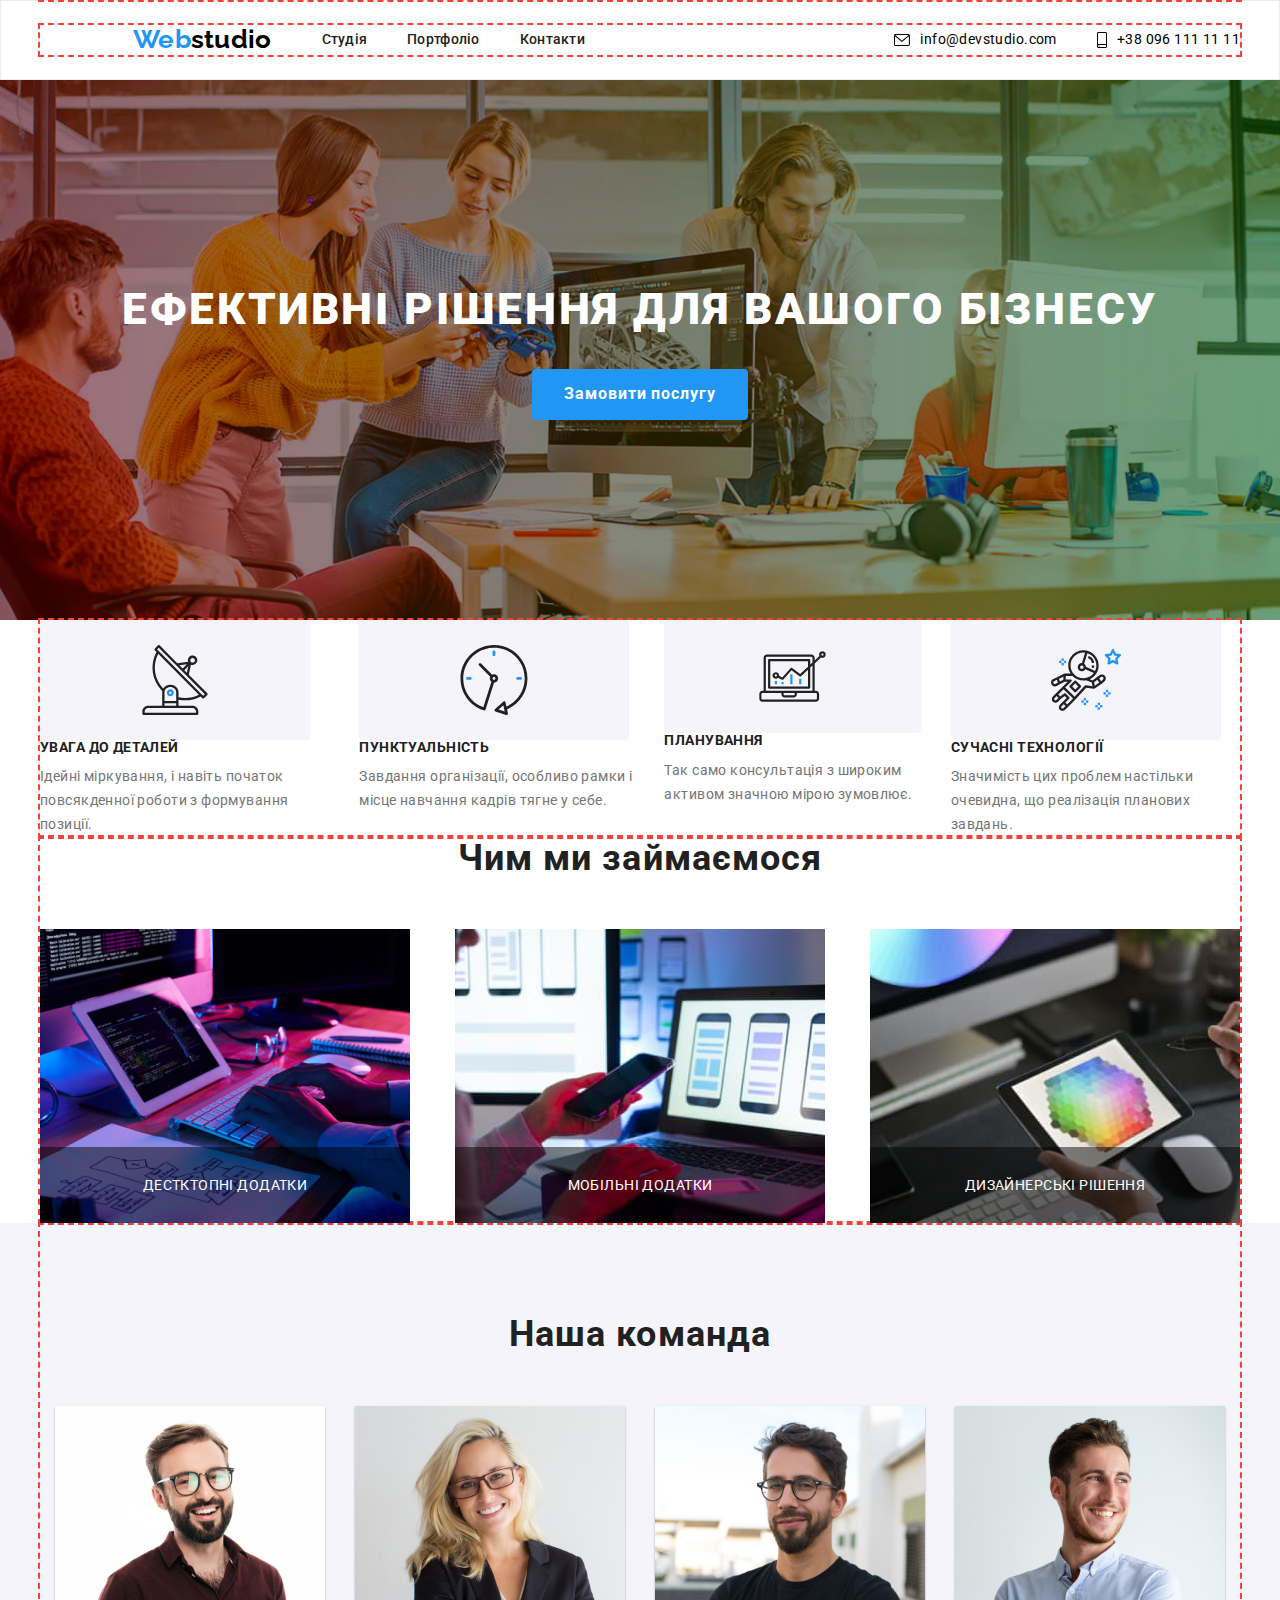
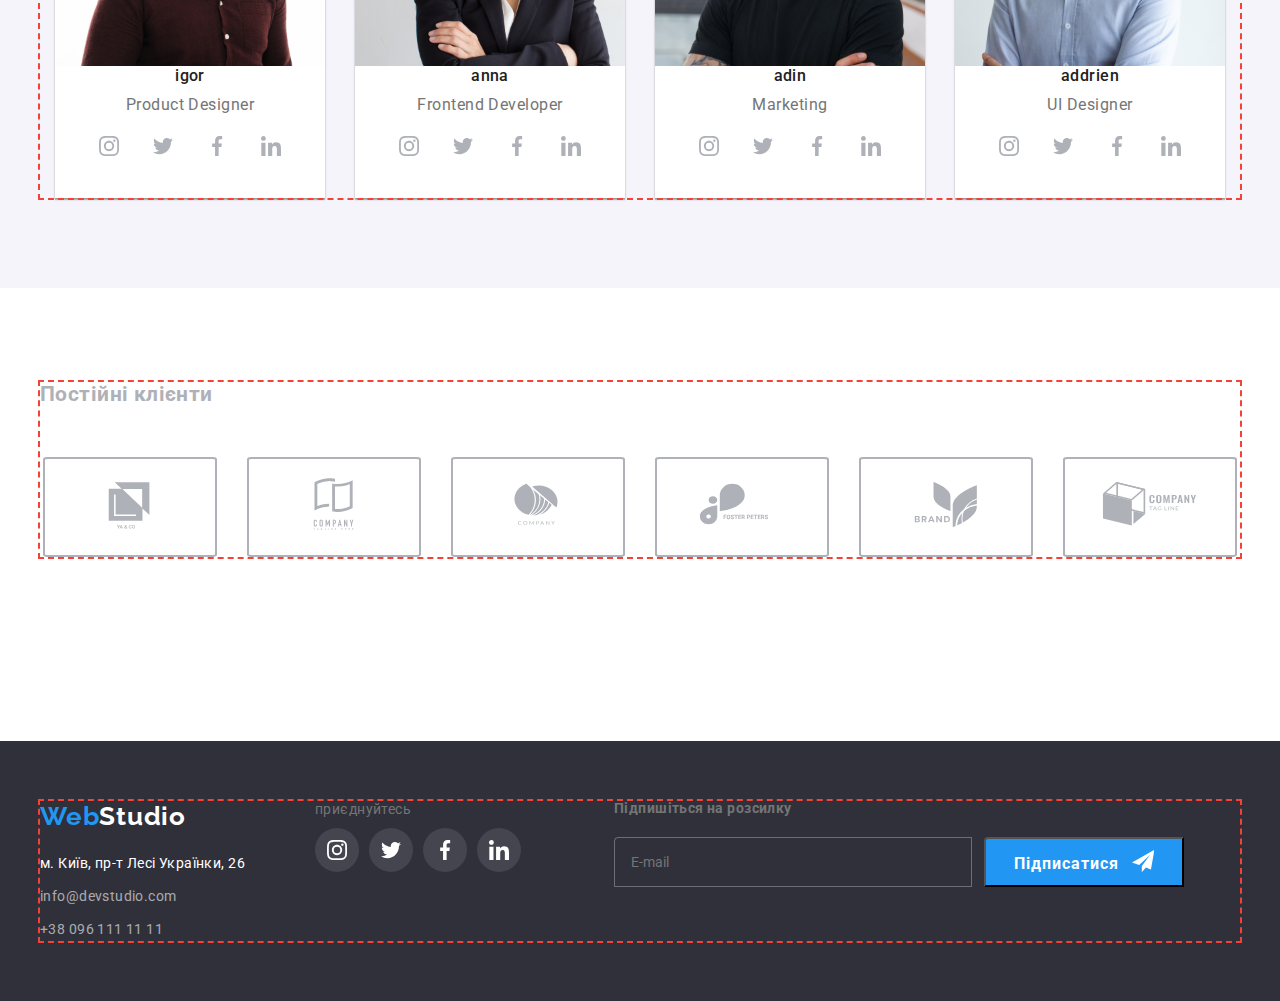
<file: index.html>
<!DOCTYPE html>
<html lang="en">
  <head>
    <div class="container">
      <meta charset="UTF-8" />
      <meta name="viewport" content="width=device-width, initial-scale=1.0" />
      <title>WebStudio</title>
      <link rel="preconnect" href="https://fonts.googleapis.com" />
      <link rel="preconnect" href="https://fonts.gstatic.com" crossorigin />
      <link
        href="https://fonts.googleapis.com/css2?family=Raleway:wght@700&family=Roboto:wght@400;500;700;900&display=swap"
        rel="stylesheet"
      />
      <link
        rel="stylesheet"
        href="https://cdnjs.cloudflare.com/ajax/libs/modern-normalize/1.1.0/modern-normalize.min.css"
      />
      <link rel="stylesheet" href="./css/reset.css" />
      <link rel="stylesheet" href="./css/style.css" />
    </div>
  </head>

  <body>
    <header class="header">
      <div class="container flex">
        <nav class="header-nav">
          <a href="./index.html" class="header-logo link">
            <span class="logo-designe">Web</span>studio
          </a>
          <ul class="header-nav-link">
            <li>
              <a href="./index.html" class="link header-nav-link">Студія</a>
            </li>
            <li>
              <a href="./portfolio.html" class="link header-nav-link"
                >Портфоліо</a
              >
            </li>
            <li><a href="#" class="link header-nav-link">Контакти</a></li>
          </ul>
        </nav>
        <ul class="header-contacts">
          <li class="header-aldres">
            <a
              href="mailto:info@devstudio.com"
              class="link header-contacts-link"
            >
              <svg width="16" height="12" class="contas-icon">
                <use href="./images/icons.svg#icon-envelope"></use>
              </svg>
              info@devstudio.com</a
            >
          </li>
          <li class="header-nomer">
            <a href="tel:+380961111111" class="link header-contacts-link">
              <svg class="contas-icon" width="10" height="16">
                <use href="./images/icons.svg#icon-smartphone"></use></svg>+38 096 111 11 11</a
            >
          </li>
        </ul>
      </div>
    </header>
    <!--main-->
    <main>
      <section class="hero">
        <h1 class="hero-title">Ефективні рішення для вашого бізнесу</h1>
        <button type="button" class="hero-btn" data-modal-open>
          Замовити послугу
        </button>
      </section>
      <section>
        <div class="container">
          <ul class="features-list">
            <li class="socioal-link">
              <img src="./images/anntena.svg" alt="" />
              <h3 class="features-header">УВАГА ДО ДЕТАЛЕЙ</h3>
              <p class="features-description">
                Ідейні міркування, і навіть початок повсякденної роботи з
                формування позиції.
              </p>
            </li>
            <li>
              <img src="./images/clock.svg" alt="" />
              <h3 class="features-header">ПУНКТУАЛЬНІСТЬ</h3>
              <p class="features-description">
                Завдання організації, особливо рамки і місце навчання кадрів
                тягне у себе.
              </p>
            </li>
            <li>
              <img src="./images/diagram.svg" alt="" />
              <h3 class="features-header">ПЛАНУВАННЯ</h3>
              <p class="features-description">
                Так само консультація з широким активом значною мірою зумовлює.
              </p>
            </li>
            <li>
              <img src="./images/astronaut.svg" alt="" />
              <h3 class="features-header">СУЧАСНІ ТЕХНОЛОГІЇ</h3>
              <p class="features-description">
                Значимість цих проблем настільки очевидна, що реалізація
                планових завдань.
              </p>
            </li>
          </ul>
        </div>
      </section>
      <section>
        <div class="container">
          <h2 class="occupation-header">Чим ми займаємося</h2>
          <ul class="item-link">
            <li class="image-container">
              <img src="./images/kamnd.jpg" alt="додатки" class="li-image" />
              <p class="li-text">ДЕСТКТОПНІ ДОДАТКИ</p>
            </li>
            <li class="image-container">
              <img src="./images/mobail.jpg" alt="додатки" class="li-image" />
              <p class="li-text">МОБІЛЬНІ ДОДАТКИ</p>
            </li>
            <li class="image-container">
              <img src="./images/designe.jpg" alt="додатки" class="li-image" />
              <p class="li-text">ДИЗАЙНЕРСЬКІ РІШЕННЯ</p>
            </li>
          </ul>
        </div>
      </section>
      <section class="team-section">
        <div class="container">
          <h2 class="team-header">Наша команда</h2>
          <ul class="team-list">
            <li class="team-list-li">
              <img src="./images/igor.jpg" alt="фото-ігоря" width="270" />
              <h3 class="team-name">igor</h3>
              <p class="team-position">Product Designer</p>
              <ul class="socials">
                <li class="socioal-item">
                  <svg width="20" height="20" class="social-icon">
                    <use href="./images/icons.svg#icon-instagram-1"></use>
                  </svg>
                </li>
                <li class="socioal-item">
                  <svg width="20" height="20" class="social-icon">
                    <use href="./images/icons.svg#icon-twitter-1"></use>
                  </svg>
                </li>
                <li class="socioal-item">
                  <svg width="20" height="20" class="social-icon">
                    <use href="./images/icons.svg#icon-facebook-1"></use>
                  </svg>
                </li>
                <li class="socioal-item">
                  <svg width="20" height="20" class="social-icon">
                    <use href="./images/icons.svg#icon-linkedin-1"></use>
                  </svg>
                </li>
              </ul>
            </li>
            <li class="team-list-li">
              <img src="./images/anna.jpg" alt="фото-ольги" width="270" />
              <h3 class="team-name">anna</h3>
              <p class="team-position">Frontend Developer</p>
              <ul class="socials">
                <li class="socioal-item">
                  <svg width="20" height="20" class="social-icon">
                    <use href="./images/icons.svg#icon-instagram-1"></use>
                  </svg>
                </li>
                <li class="socioal-item">
                  <svg width="20" height="20" class="social-icon">
                    <use href="./images/icons.svg#icon-twitter-1"></use>
                  </svg>
                </li>
                <li class="socioal-item">
                  <svg width="20" height="20" class="social-icon">
                    <use href="./images/icons.svg#icon-facebook-1"></use>
                  </svg>
                </li>
                <li class="socioal-item">
                  <svg width="20" height="20" class="social-icon">
                    <use href="./images/icons.svg#icon-linkedin-1"></use>
                  </svg>
                </li>
              </ul>
            </li>
            <li class="team-list-li">
              <img src="./images/adin.jpg" alt="фото-миколи" width="270" />
              <h3 class="team-name">adin</h3>
              <p class="team-position">Marketing</p>
              <ul class="socials">
                <li class="socioal-item">
                  <svg width="20" height="20" class="social-icon">
                    <use href="./images/icons.svg#icon-instagram-1"></use>
                  </svg>
                </li>
                <li class="socioal-item">
                  <svg width="20" height="20" class="social-icon">
                    <use href="./images/icons.svg#icon-twitter-1"></use>
                  </svg>
                </li>
                <li class="socioal-item">
                  <svg width="20" height="20" class="social-icon">
                    <use href="./images/icons.svg#icon-facebook-1"></use>
                  </svg>
                </li>
                <li class="socioal-item">
                  <svg width="20" height="20" class="social-icon">
                    <use href="./images/icons.svg#icon-linkedin-1"></use>
                  </svg>
                </li>
              </ul>
            </li>
            <li class="team-list-li">
              <img src="./images/addrien.jpg" alt="фото-михайла" width="270" />
              <h3 class="team-name">addrien</h3>
              <p class="team-position">UI Designer</p>
              <ul class="socials">
                <li class="socioal-item">
                  <svg width="20" height="20" class="social-icon">
                    <use href="./images/icons.svg#icon-instagram-1"></use>
                  </svg>
                </li>
                <li class="socioal-item">
                  <svg width="20" height="20" class="social-icon">
                    <use href="./images/icons.svg#icon-twitter-1"></use>
                  </svg>
                </li>
                <li class="socioal-item">
                  <svg width="20" height="20" class="social-icon">
                    <use href="./images/icons.svg#icon-facebook-1"></use>
                  </svg>
                </li>
                <li class="socioal-item">
                  <svg width="20" height="20" class="social-icon">
                    <use href="./images/icons.svg#icon-linkedin-1"></use>
                  </svg>
                </li>
              </ul>
            </li>
          </ul>
        </div>
      </section>
      <section class="sponsar">
        <div class="container">
          <h2 class="always-h2">Постійні клієнти</h2>
          <ul class="companies">
            <li class="companies-item">
              <svg width="106" height="60" class="companies-icon">
                <use href="./images/icons.svg#icon-Logo"></use>
              </svg>
            </li>
            <li class="companies-item">
              <svg width="106" height="60" class="companies-icon">
                <use href="./images/icons.svg#icon-Logo-1"></use>
              </svg>
            </li>
            <li class="companies-item">
              <svg width="106" height="60" class="companies-icon">
                <use href="./images/icons.svg#icon-Logo-2"></use>
              </svg>
            </li>
            <li class="companies-item">
              <svg width="106" height="60" class="companies-icon">
                <use href="./images/icons.svg#icon-Logo-3"></use>
              </svg>
            </li>
            <li class="companies-item">
              <svg width="106" height="60" class="companies-icon">
                <use href="./images/icons.svg#icon-Logo-4"></use>
              </svg>
            </li>
            <li class="companies-item">
              <svg width="106" height="60" class="companies-icon">
                <use href="./images/icons.svg#icon-Logo-5"></use>
              </svg>
            </li>
          </ul>
        </div>
      </section>
    </main>

    <footer class="footer">
      <div class="footerflex container">
        <div class="footer-adress-box">
          <a href="./index.html" lang="en" class="link footer-logo">
            <span class="logo-designe">Web</span>Studio
          </a>
          <address>
            <p class="footer-adress">м. Київ, пр-т Лесі Українки, 26</p>
            <a href="mailto:info@devstudio.com" class="link footer-contacts"
              >info@devstudio.com</a>
            <a href="tel:+380961111111" class="link footer-contacts"
              >+38 096 111 11 11</a>
          </address>
        </div>
        <div class="footer-socials-box">
          <p>приєднуйтесь</p>
          <ul class="footer-socials">
            <li class="footer-socioal-item">
              <svg width="20" height="20" class="footer-social-icon">
                <use href="./images/icons.svg#icon-instagram-1"></use>
              </svg>
            </li>
            <li class="footer-socioal-item">
              <svg width="20" height="20" class="footer-social-icon">
                <use href="./images/icons.svg#icon-twitter-1"></use>
              </svg>
            </li>
            <li class="footer-socioal-item">
              <svg width="20" height="20" class="footer-social-icon">
                <use href="./images/icons.svg#icon-facebook-1"></use>
              </svg>
            </li>
            <li class="footer-socioal-item">
              <svg width="20" height="20" class="footer-social-icon">
                <use href="./images/icons.svg#icon-linkedin-1"></use>
              </svg>
            </li>
          </ul>
        </div>
        <div class="footer-form-box">
          <p class="footer-form-text">Підпишіться на розсилку</p>
          <form class="footer-form">
            <input
              type="email"
              class="footer-form-imput"
              placeholder="E-mail"
            />
            <button type="submit" class="footer-form-btn">
              Підписатися
              <svg width="24px" height="24px" class="footer-send-icon">
                <use href="./images/icons.svg#icon-footer-send"></use>
              </svg>
            </button>
          </form>
        </div>
      </div>
    </footer>
    <div class="backdrop is-hidden" data-modal>
      <div class="modal">
        <button class="modal-close-btn" data-modal-close type="button">
          x
        </button>
        <h2>Залиште свої дані, ми вам передзвонимо</h2>
        <form>
          <div class="modal-field">
            <label  for="name">Ім'я</label>
            <svg class="modal-field-form">  
              <use href="./images/icons.svg#icon-modal-person">
              </use>
          </svg>
            <input type="text" name="name" id="name" autofocus="" class="input-emeil"/>
          </div>
          <div class="modal-field">
            <label for="tel">Телефон</label>
            <svg class="modal-field-form">
              <use href="./images/icons.svg#icon-smartphone">
              </use>
          </svg>
            <input type="tel" name="tel" id="tel" autofocus="" class="input-emeil"/>
          </div>
          <div class="modal-field">
            <label  for="email">Пошта</label>
           <svg class="modal-field-form">
                <use href="./images/icons.svg#icon-modal-email">
                </use>
           </svg>
            <input type="email" name="email" id="email" autofocus=""  class="input-emeil"/>
          </div>
          <button type="submit" class="submit">Відправити</button>
        </form>
      </div>
    </div>
    <script src="./modal.js"></script>
  </body>
</html>
</file>
<file: css/style.css>
:root {
  --main-heading-color: #212121;
  --main-text-color: #757575;
  --main-background-color: #2f303a;
  --main-current-color: #2196f3;
  --hover-color: #2196f3;
  --accent-color: #ffffff;
  --bg-btn-color: #f5f4fa;
  --footer-contacts-color: rgba(255, 255, 255, 0.6);
  --logo-color: #000000;
}
body {
  font-family: "Roboto", sans-serif;
  color: var(--main-text-color);
  font-style: normal;
  font-size: 14px;
  line-height: 1.2;
  letter-spacing: 0.03em;
}

.visually-hidden {
  position: absolute;
  white-space: nowrap;
  width: 1px;
  height: 1px;
  overflow: hidden;
  border: 0;
  padding: 0;
  clip: rect(0 0 0 0);
  clip-path: inset(50%);
  margin: -1px;
}

.container {
  /* max-width: 1200px; */
  width: 1200px;
  margin: 0 auto;
  /* margin-left: auto;
    margin-right: auto; */

  outline: 2px dashed #f44336;
}

.section {
  padding-bottom: 94px;
  padding-top: 94px;
}

/* .flex-test {
    display: flex;
    flex-wrap: wrap;
    justify-content: space-between;
} */

/* .flex-test > li:not(:last-child) {
    margin-right: 30px;
} */

.list-direction {
  display: flex;
  gap: 30px;
}

.flex {
  display: flex;
}

/* header */

.header {
  padding-top: 24px;
  padding-bottom: 24px;
  border: 1px solid #ececec;
  display: flex;
}

.header-logo {
  text-decoration: none;
  font-family: "Raleway", sans-serif;
  font-weight: 700;
  font-size: 26px;
  color: var(--logo-color);
}

.logo-designe {
  color: var(--hover-color);
}

.header-nav {
  display: flex;
}

.header-nav {
  display: flex;
  align-items: center;
  gap: 50px;
  margin-left: 93px;
}

.header-nav {
  display: flex;
  align-items: center;
  gap: 50px;
}
.header-nav,
.header-nav-link {
  list-style-type: none;
  text-decoration: none;
  font-weight: 500;
  letter-spacing: 0.02em;
  font-size: 14px;
  line-height: 1.14;
  display: flex;
  align-items: center;
}

.header-nav-link {
  color: var(--main-heading-color);
  fill: #757575;
  display: flex;
  gap: 40px;
}
.contas-icon {
  fill: currentColor;
}

.header-contacts {
  list-style-type: none;
  color: inherit;
  display: flex;
  justify-content: center;
  align-items: center;
  margin-left: auto;
  gap: 40px;
  text-decoration: none;
}

.header-contacts-link {
  color: black;
  text-decoration: none;
  display: flex;
  align-items: center;
  gap: 10px;
}

.header-contacts-link:hover,
.header-nav-link:hover,
.header-contacts-link:focus,
.header-nav-link:focus {
  color: #005eb0;
  opacity: 1;
}
.contas-icon {
  color: currentColor;
}
/* hero */

.hero {
  /* width: 1600px; */
  max-width: 1600px;
  padding-top: 200px;
  padding-bottom: 200px;
  margin-left: auto;
  margin-right: auto;
  text-align: center;
  background-image: linear-gradient(
      to right,
      rgba(255, 0, 0, 0.2),
      rgba(0, 255, 0, 0.2)
    ),
    url("../images/tim.jpg");
  background-repeat: no-repeat;
  background-position: center;
  background-size: cover;
}
.team-list {

  
  list-style-type: none;
  margin-top: 0;
  margin-bottom: 0;
  padding: 0;
}

.team-list-li {
  box-shadow: 0 2px 1px 0 rgba(0, 0, 0, 0.2), 0 1px 1px 0 rgba(0, 0, 0, 0.14), 0 1px 3px 0 rgba(0, 0, 0, 0.12);
  background-color: white;
}

.hero-title {
  margin-bottom: 30px;
  font-weight: 900;
  font-size: 44px;
  line-height: 1.36;
  text-align: center;
  letter-spacing: 0.06em;
  text-transform: uppercase;
  color: var(--accent-color);
}
.team-list {
  display: flex;
  gap: 30px;
  justify-content: center;
}
.features-list {
  display: flex;
  gap: 30px;
  list-style-type: none;
}
.hero-btn {
  min-width: 216px;
  padding: 10px;
  border: 0;
  border-radius: 4px;
  cursor: pointer;
  font-family: "Roboto", sans-serif;
  font-weight: 700;
  font-size: 16px;
  line-height: 1.88;
  text-align: center;
  letter-spacing: 0.06em;
  color: var(--accent-color);
  background-color: var(--hover-color);
}

/* features */

.features {
  padding-bottom: 0px;
}

.features-header {
  margin-bottom: 10px;
  font-size: 14px;
  font-weight: 700;
  line-height: 1.14;
  text-transform: uppercase;
  color: var(--main-heading-color);
}

.features-description {
  font-weight: 400;
  font-size: 14px;
  line-height: 1.71;
  letter-spacing: 0.03em;
}

.occupation-header,
.team-header {
  margin-bottom: 50px;
  font-weight: 700;
  font-size: 36px;
  line-height: 1.17;
  text-align: center;
  letter-spacing: 0.03em;
  color: var(--main-heading-color);
}
.input-emeil {
  display: inline;
  justify-items: center;
  color: #757575;
  padding: 10px 24px;
  width: 100%;
}
.input-emeil:hover{
fill: #2196f3;
}
  
/* team */

.team {
  background-color: var(--bg-btn-color);
}

.team-section {
  background-color: #F5F4FA;
  padding-bottom: 90px;
}

.team-header {
  padding-top: 90px;
}

.team-item {
  background-color: var(--accent-color);
  border-radius: 0 0 4px 4px;
}

.team-description {
  padding-top: 30px;
  padding-bottom: 30px;
}

.team-name {
  margin-bottom: 10px;
  font-size: 16px;
  font-weight: 500;
  text-align: center;
  color: var(--main-heading-color);
  
}

.team-position {
  font-weight: 400;
  font-size: 16px;
  line-height: 1.19;
  text-align: center;
  letter-spacing: 0.03em;
}

.modal-field-form{
  position: relative;
  display: flex;
  color: #2196f3;
  width: 18px;
  height: 18px;
  top: 30px;
  left:8px;
}
.modal-field-form:hover{
  fill: #2196f3;
}
/* footer */

.footer {
  margin-top: 90px;
  padding-top: 60px;
  padding-bottom: 60px;
  background-color: var(--main-background-color);
}
.footerflex{
  display: flex;
}
.footer-socials-box{
  margin-left: 70px;
  margin-right: 93px;
}
.footer-logo {
  display: inline-block;
  margin-bottom: 20px;
  text-decoration: none;
  font-family: "Raleway", sans-serif;
  font-weight: 700;
  font-size: 26px;
  line-height: 1.19;
  letter-spacing: 0.03em;
  color: var(--accent-color);
}

.footer-adress,
.footer-contacts {
  font-weight: 400;
  font-size: 14px;
  line-height: 1.71;
  letter-spacing: 0.03em;
}

.footer-contacts {
  display: block;
  color: var(--footer-contacts-color);
}

.footer-contacts:hover,
.footer-contacts:focus {
  color: var(--hover-color);
  opacity: 1;
}

.footer-adress {
  margin-bottom: 9px;
  color: var(--accent-color);
}

.footer-adress + .footer-contacts {
  margin-bottom: 9px;
}
.footer-socials {
  display: flex;
  flex-direction: row;
  justify-content: center;
  margin-bottom: 30px;
  gap: 10px;
  margin-top: 10px;
}
.footer-socioal-item{
  display: flex;
  justify-content: center;
  align-items: center;
  fill: currentColor;
  color: white;
  border-radius: 50%;
  width: 44px;
  height: 44px;
  background-color: rgb(255, 255, 255, 0.1);
 }
 .footer-socioal-item:hover{
  background-color: #2196f3;
  color: white;
 }
.footer-social-icon {
 fill: currentColor;

}
.footer-form-text{
  font-size: 14px;
  font-weight: 700;
  line-height: 1.14;
  letter-spacing: 0.03em;
  margin-bottom: 20px;
 }

.footer-form-imput{
 background-color: transparent;
 width: 358px;
border-radius: 4px 0px 0px 0px;
border: 1px solid rgba(255, 255, 255, 0.3);
padding: 15px 16px;
color: white;
 }
.footer-form{ 
  display: flex;
  gap: 12px;
}
.footer-form-btn{
  display: flex;
  width: 200px;
  height: 50px;
  border-radius: 4px 0px 0px 0px;
font-size: 16px;
font-weight: 700;
line-height: 30px;
letter-spacing: 0.06em;
text-align: center;
padding: 10px 28px;
background-color: #2196f3;
color: white;
 }
 .footer-send-icon {
  fill: currentColor;
  margin-left: 13px;
}
.backdrop {
  z-index: 2;
  position: fixed;
  top: 0;
  left: 0;
  width: 100%;
  height: 100%;
  padding: 94px 15px 0;
  opacity: 1;
  overflow-y: auto;
  background-color: rgba(0, 0, 0, 0.2);
}

.is-hidden {
  opacity: 0;
  pointer-events: none;
  visibility: hidden;
}

.modal {
  position: relative;
  top: 50%;
  left: 50%;
  max-width: 528px;
  padding: 40px;
  border-radius: 4px;
  background-color: white;
  transform: translate(-50%, -50%);
  transition-property: transform, opacity;
  transition-duration: 250ms;
  transition-timing-function: cubic-bezier(0.4, 0, 0.2, 1);
  transition-delay: 0ms;
}

.no-scroll {
  overflow: hidden;
}

.backdrop.is-hidden .modal {
  opacity: 0;
  transform: translate(-50%, 50%) scale(0.5);
}
.modal-field {
  display: flex;
   flex-direction: column;
   gap: 4px;
   margin-bottom: 10px;
}
.modal-close-btn{
  display: flex;

}
.submit{
  display: flex;
align-items: center;
justify-content: center;
color: white;
margin-top: 30px;
margin-left: 125px;
background-color: #2196f3;
width: 180px;
height: 40px;
border: 0;

}
/* portfolio */

.btns-list {
  display: flex;
  gap: 8px;
  justify-content: center;
  margin-bottom: 50px;
}

.portfolio-btn {
  padding: 6px 22px;
  cursor: pointer;
  border: 0;
  border-radius: 4px;
  font-family: "Roboto", sans-serif;
  font-weight: 500;
  font-size: 16px;
  line-height: 1.62;
  text-align: center;
  letter-spacing: 0.03em;
  color: var(--main-heading-color);
  background-color: var(--bg-btn-color);
}

.portfolio-btn:hover {
  color: var(--accent-color);
  background-color: var(--hover-color);
}

.projects-list {
  display: flex;
  flex-wrap: wrap;
  gap: 30px;
}

.project-header {
  font-weight: 700;
  font-size: 18px;
  line-height: 2;
  letter-spacing: 0.06em;
  color: var(--main-heading-color);
}

.portfolio-description {
  font-weight: 400;
  font-size: 16px;
  line-height: 1.88;
  letter-spacing: 0.03em;
}

.item-link {
  display: flex;
  justify-content: flex-end;
  gap: 45px;
  list-style-type: none;
  margin-top: 0;
  margin-bottom: 0;
  padding-left: 0;
}
.sponsar {
 padding: 94px 0px ;
  color:#AFB1B8 ;
}

.always-h2 {
  margin: 0px;
}


.companies {
  margin-top: 50px;
  display: flex;
  list-style-type: none;
  justify-content: center;
  align-items: center;
  gap: 30px;
  text-decoration: none;
}

.companies-item {
  border: 2px solid #AFB1B8;
  border-radius: 2.5%;
  color:#AFB1B8 ;
  padding: 16px 32px;
}

.companies-item:hover {
  border-color: #2196f3;
  color: #2196f3;
}
.companies-icon{
  fill: currentColor;
}

.footer-h2 {
  font-family: "Roboto", sans-serif;
  font-style: bold;
  font-size: 14px;
  color: white;
  position: absolute;
  margin-right: auto;
  left: 370px;
  top: 2125px;
}

.footer-logos {
  position: absolute;
  left: 370px;
  display: flex;
  list-style-type: none;
  align-items: center;
  gap: 10px;
}

.svg {
  fill: white;
  background-color: #444449;
  clip-path: circle(50%);
  padding: 10px;
  transition: all 0.2s;
}

.svg:hover {
  background-color: #2196f3;
}
.main-svg {
  display: flex;
  gap: 10px;
  fill:#AFB1B8;
  background-color: white;
  clip-path: circle(50%);
  padding: 10px;
  transition: all 0.2s;
}
.thumb {
  background-color: rgb(0, 110, 255);
  position: relative;
  overflow: hidden;
}
.overlay {
  width: 100%;
  height: 100%;
  background-color: rgba(0, 60, 255, 0.571);
  padding: 30px;
  position: absolute;
  top: 0;
  left: 0;
  transform: translateY(100%);
  transition: transform 1000ms ease;
  
}

.main-svg:hover {
  background-color: #2196f3;
  fill: white;
}

.socials {
  display: flex;
  flex-direction: row;
  justify-content: center;
  margin-bottom: 30px;
  gap: 10px;
  margin-top: 10px;
}
.socioal-item{
  display: flex;
  justify-content: center;
  align-items: center;
  fill: currentColor;
  color: #AFB1B8;
  border-radius: 50%;
  width: 44px;
  height: 44px;
 }
 .socioal-item:hover{
  background-color: #2196f3;
  color: white;
 }
.social-icon {
 fill: currentColor;
}

.image-container{
  position: relative;
}

.li-text{
  position: absolute;
  width: 370px;
  display: flex;
  justify-content: center;
  color: white;
  bottom: 0;
  left: 0;
  margin: 0px;
  padding-top: 30px;
  padding-bottom: 30px;
  background-color: #0000007b;
}


.button-list{
  display: flex;
  justify-content: center;
  gap: 8px;
  list-style-type: none;
}
.portfolio-list{
  display: flex;
  justify-content: center;
  gap: 30px;
  flex-wrap: wrap;
  list-style-type: none;
  margin-bottom: 50px;
}
.portfolio-item{
width: 360px;
list-style-type: none; 
}
.portfolio-item:hover{
  box-shadow: 1px 4px 6px 0 rgba(0, 0, 0, 0.16), 0 4px 4px 0 rgba(0, 0, 0, 0.06), 0 1px 1px 0 rgba(0, 0, 0, 0.12);
background: #fff;
}

.overlay {
  width: 100%;
  height: 100%;
  background-color: rgba(0, 149, 255, 0.514);
  padding: 30px;
  position: absolute;
  top: 0;
  left: 0;
  transform: translateY(100%);
  transition: transform 1000ms ease;
}
.portfolio-item:hover .overlay{
  transform: translateY(0%);
}
</file>
